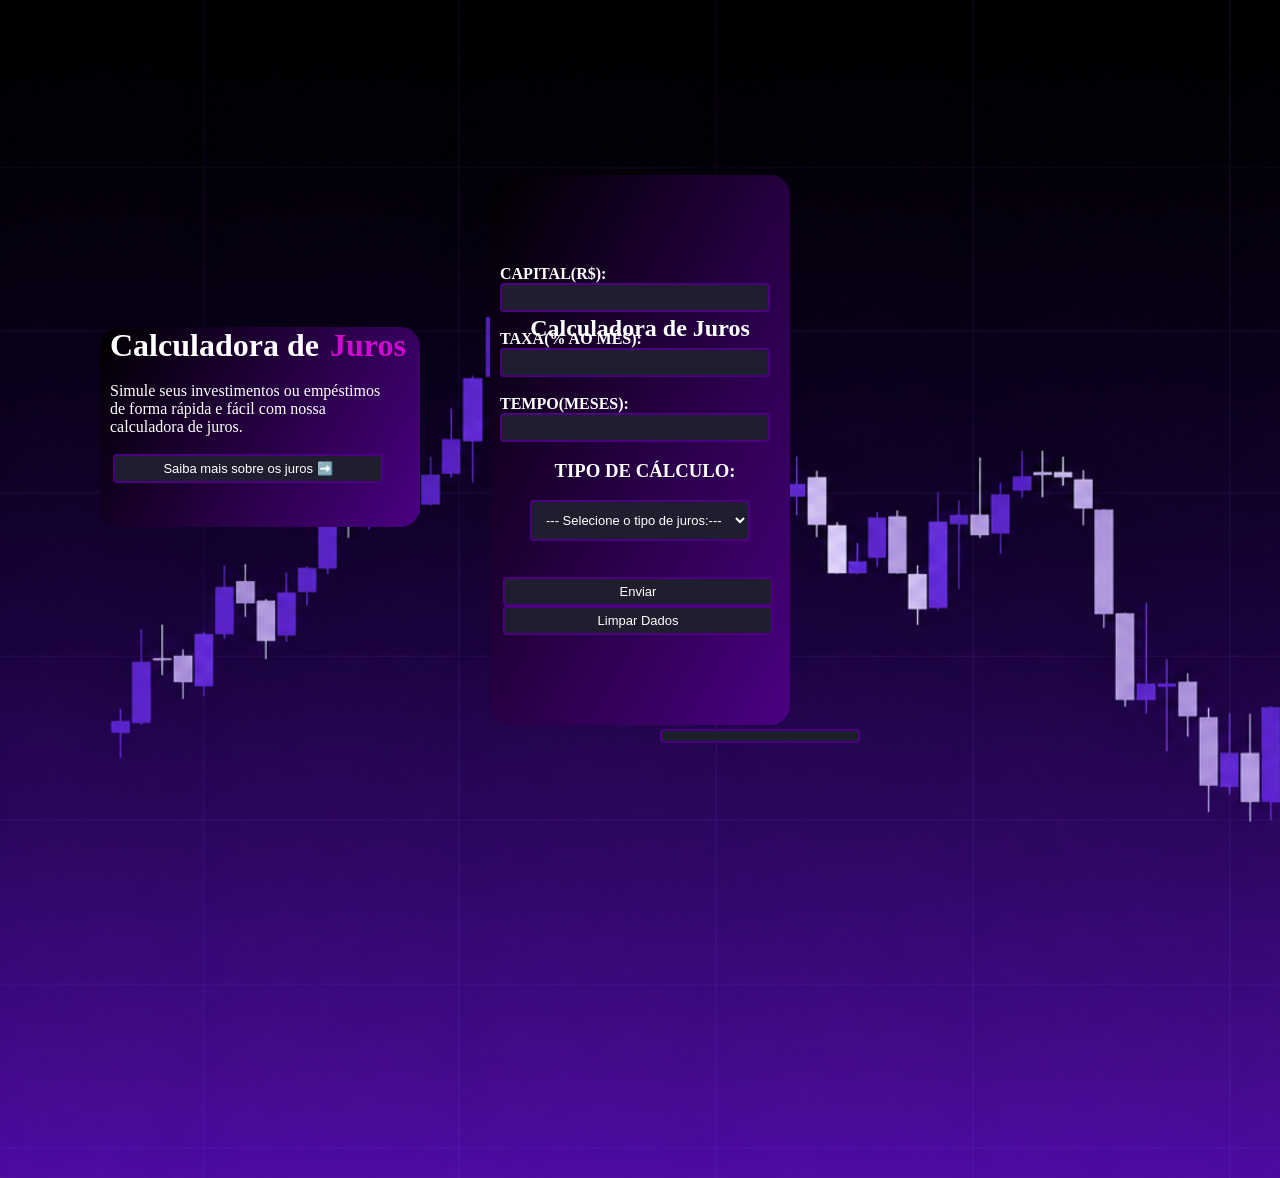
<file: index.html>
<!DOCTYPE html>
<html lang="pt-br">
<head>
    <meta charset="UTF-8">
    <meta name="viewport" content="width=device-width, initial-scale=1.0">
    <link rel="stylesheet" href="./style.css">
    <title>Calculadora</title>
</head>
<body>
<div class="container">

    <div class="card">
        
         <form action="">
        <label for="capital">CAPITAL(R$):</label> <br>
        <input type="number" id="capital" name="capital"> <br> <br>


         <label for="taxa">TAXA(% AO MÊS):</label> <br>
        <input type="number" id="taxa" name="taxa"> <br> <br>

         <label for="tempo">TEMPO(MESES):</label> <br>
        <input type="number" id="tempo" name="tempo"> <br> <br>


        <h3>TIPO DE CÁLCULO:</h3> <br>
        <select name="" id="tipoJuros">

            <option value="" selected disabled>--- Selecione o tipo de juros:---</option> <br>
            <option value="jurosSimples">Juros Simples</option>
            <option value="jurosC">Juros Compostos</option>





        </select>

        
        <div id="arrumar">
      <br><br>  <button type="button" onclick="calcular()">Enviar</button> 

      

      
      <button type="button" onclick="limparDados()">Limpar Dados</button>
      </div>
        
    </form>







    </div>
   



</div>
    
<h2 class="titulo">Calculadora de Juros</h2>



    <script src="script.js"></script>


    <div class="texto">
        <h1>Calculadora de</h1> <br>
        <p>Simule seus investimentos ou empéstimos <br>
        de forma rápida e fácil com nossa <br>
    calculadora de juros.</p> <br>
    

    
   <a href="./pagina.html"> <button>Saiba mais sobre os juros ➡️</button></a>
   </div>
   










    
    

    <h1 class="juros">Juros</h1>

    <h5 id="resultado"></h5>


    
</body>
</html>
</file>
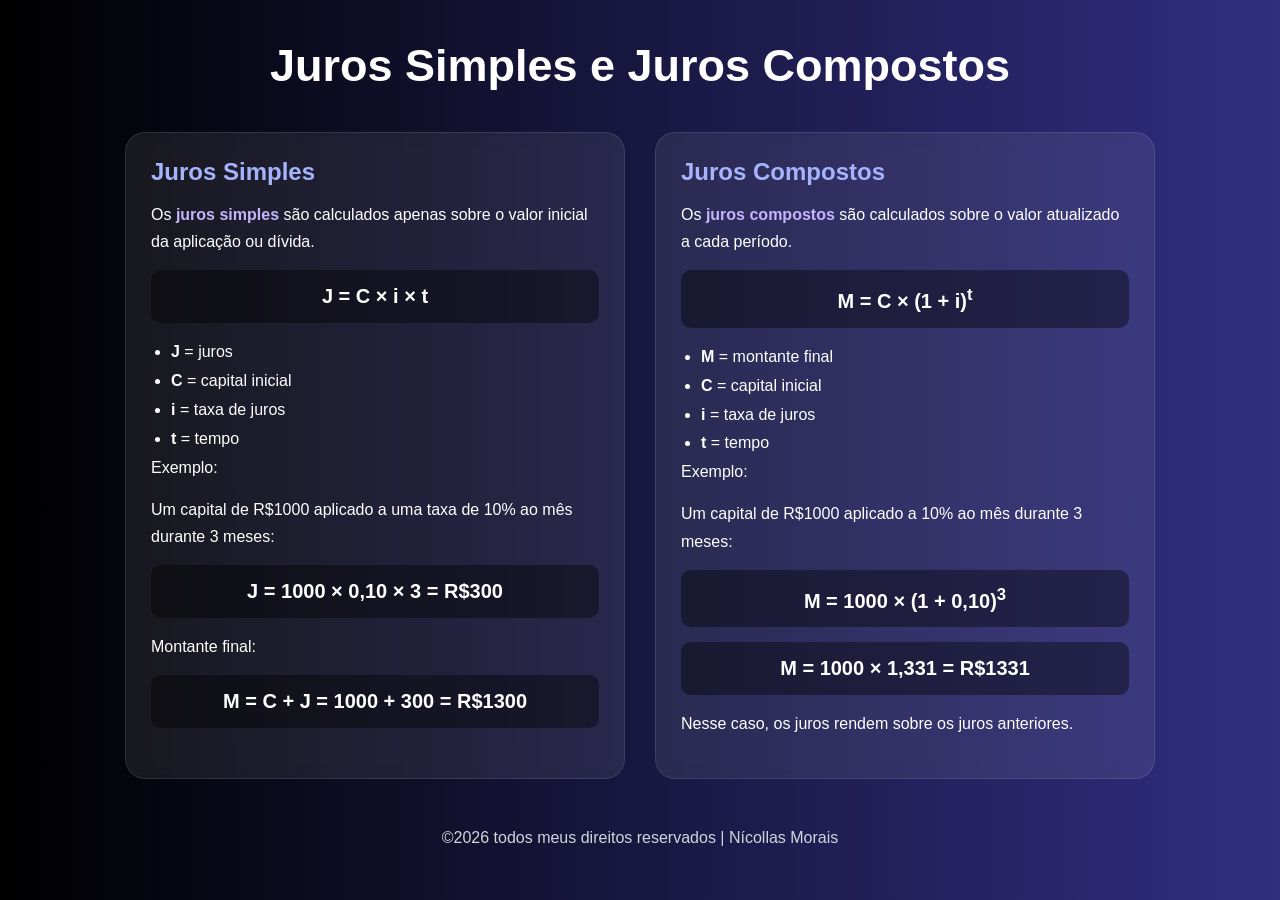
<file: pagina.html>
<html lang="pt-BR">
<head>
  <meta charset="UTF-8">
  <meta name="viewport" content="width=device-width, initial-scale=1.0">
  <link rel="stylesheet" href="pagina.css">
  <title>Juros Simples e Compostos</title>


</head>
<body>

  <h1>Juros Simples e Juros Compostos</h1>

  <div class="container">

    <!-- JUROS SIMPLES -->
    <div class="card">
      <h2>Juros Simples</h2>

      <p>
        Os <span class="destaque">juros simples</span> são calculados apenas
        sobre o valor inicial da aplicação ou dívida.
      </p>

      <div class="formula">
        J = C × i × t
      </div>

      <ul>
        <li><strong>J</strong> = juros</li>
        <li><strong>C</strong> = capital inicial</li>
        <li><strong>i</strong> = taxa de juros</li>
        <li><strong>t</strong> = tempo</li>
      </ul>

      <p>
        Exemplo:
      </p>

      <p>
        Um capital de R$1000 aplicado a uma taxa de 10% ao mês durante
        3 meses:
      </p>

      <div class="formula">
        J = 1000 × 0,10 × 3 = R$300
      </div>

      <p>
        Montante final:
      </p>

      <div class="formula">
        M = C + J = 1000 + 300 = R$1300
      </div>
    </div>

    <!-- JUROS COMPOSTOS -->
    <div class="card">
      <h2>Juros Compostos</h2>

      <p>
        Os <span class="destaque">juros compostos</span> são calculados sobre
        o valor atualizado a cada período.
      </p>

      <div class="formula">
        M = C × (1 + i)<sup>t</sup>
      </div>

      <ul>
        <li><strong>M</strong> = montante final</li>
        <li><strong>C</strong> = capital inicial</li>
        <li><strong>i</strong> = taxa de juros</li>
        <li><strong>t</strong> = tempo</li>
      </ul>

      <p>
        Exemplo:
      </p>

      <p>
        Um capital de R$1000 aplicado a 10% ao mês durante 3 meses:
      </p>

      <div class="formula">
        M = 1000 × (1 + 0,10)<sup>3</sup>
      </div>

      <div class="formula">
        M = 1000 × 1,331 = R$1331
      </div>

      <p>
        Nesse caso, os juros rendem sobre os juros anteriores.
      </p>
    </div>

  </div>

  <footer>
    ©2026 todos meus direitos reservados | Nícollas Morais
  </footer>

</body>
</html>
</file>
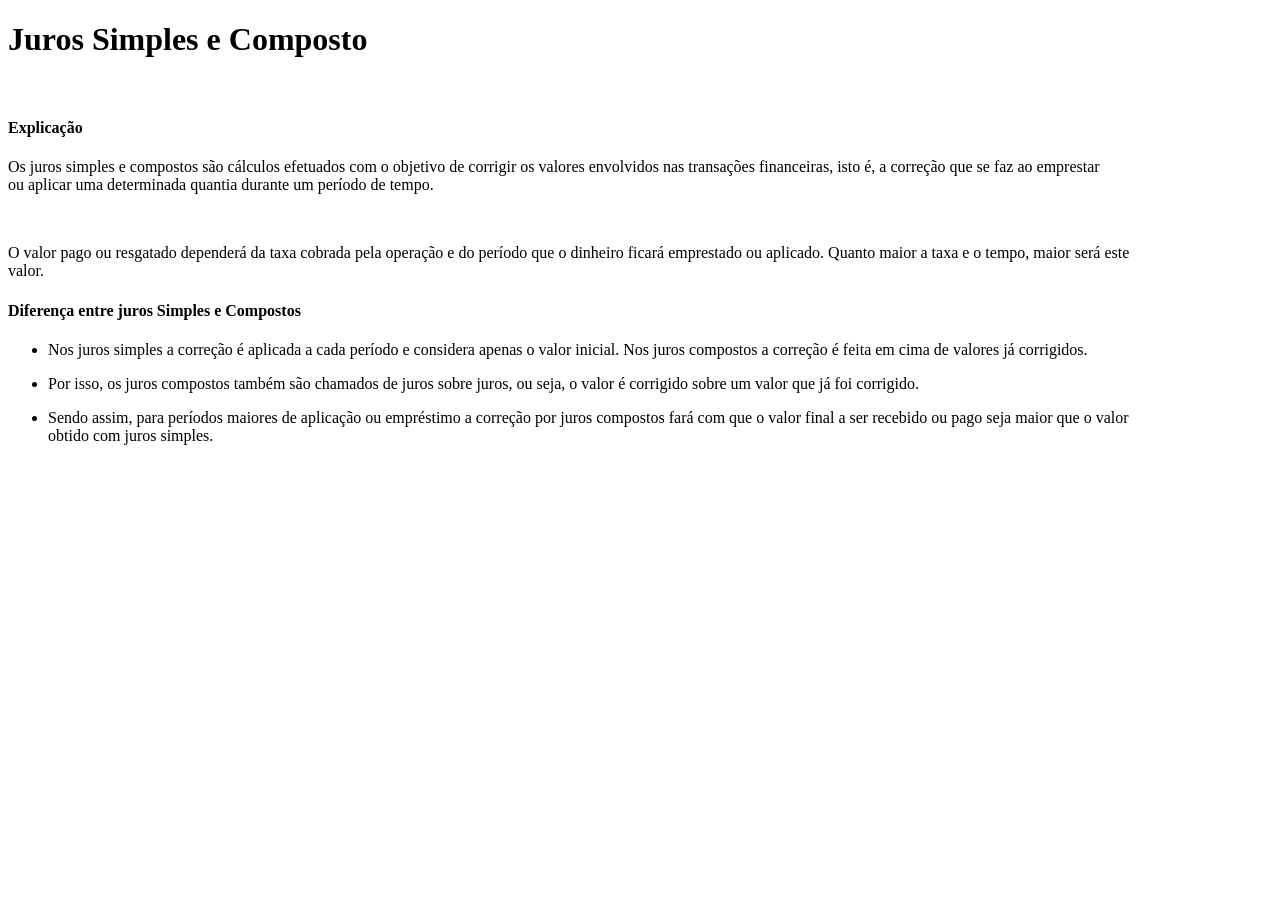
<file: pagina2.html>
<!DOCTYPE html>
<html lang="en">
<head>
    <meta charset="UTF-8">
    <meta name="viewport" content="width=device-width, initial-scale=1.0">
    <title>Juros Simples e Composto</title>
</head>
<body>
    <h1>Juros Simples e Composto</h1><br>
    <h4>Explicação</h4>
    <p>Os juros simples e compostos são cálculos efetuados com o objetivo de corrigir os valores envolvidos nas transações financeiras, isto é, a correção que se faz ao emprestar <br> 
        ou aplicar uma determinada quantia durante um período de tempo.</p><br>

    <p>O valor pago ou resgatado dependerá da taxa cobrada pela operação e do período que o dinheiro ficará emprestado ou aplicado. Quanto maior a taxa e o tempo, maior será este <br> valor.</p>

    <h4>Diferença entre juros Simples e Compostos</h4>
    <ul><li>Nos juros simples a correção é aplicada a cada período e considera apenas o valor inicial. Nos juros compostos a correção é feita em cima de valores já corrigidos.</li></ul><p>

    <ul><li>Por isso, os juros compostos também são chamados de juros sobre juros, ou seja, o valor é corrigido sobre um valor que já foi corrigido.</li></ul> 
    <ul><li>Sendo assim, para períodos maiores de aplicação ou empréstimo a correção por juros compostos fará com que o valor final a ser recebido ou pago seja maior que o valor <br>
 obtido com juros simples.</li></ul> 
</body>
</html>
</file>
<file: style.css>
* {
    margin: 0;
    padding: 0;
    box-sizing: border-box;
}


.container {
    height: 100vh;
    width: 100%;
    display: flex;
    justify-content: center;
    align-items: center;
    
}


.card {
    width: 300px;
    height: 550px;
     background: linear-gradient(300deg, indigo, black );
    border-radius: 20px;
    display: flex;
    justify-content: center;
    align-items: center;
    padding-left: 10px;
}

body{
    /* background: linear-gradient(140deg, indigo, black 80%); */
    background-image: url(./imagem/graficoIndigo.png);
    background-size: cover;
}



label {
    margin-bottom: 8px;
    font-weight: bold;
    color: white;
}



input {
    
    width: 270px;
  padding: 5px;
  border: 2px solid indigo  ;
  border-radius: 4px;
  background-color: #1e1e2f;
  color: white;
  font-size: 13px;
  cursor: pointer;
  outline: none;
  transition: 0.3s;
}


input:hover{
    border-color: #818cf8;
}

input:focus{
    box-shadow: #818cf8;
}








h2{
    color: white;
    display: flex;
justify-content: center;
position: relative;
bottom: 550px;
}

h3{
    color: white;
    display: flex;
    justify-content: center;
}

select{
    position: relative;
    left: 30px;
}

button{
   width: 270px;
  padding: 5px;
  border: 2px solid indigo;
  border-radius: 4px;
  background-color: #1e1e2f;
  color: white;
  font-size: 13px;
  cursor: pointer;
  outline: none;
  transition: 0.3s;
  position: relative;
  left: 3px;
}

button:hover {
    scale: 1.1;
    border-color: #818cf8;
    transition-delay: 1ms;
    transition-duration: 300ms;

}

button:focus{
    box-shadow: #818cf8;
}

.titulo{
    position: relative;
    bottom: 585px;

}

select {
  width: 220px;
  padding: 10px;
  border: 2px solid indigo;
  border-radius: 4px;
  background-color: #1e1e2f;
  color: white;
  font-size: 13px;
  cursor: pointer;
  outline: none;
  transition: 0.3s;
}

select:hover {
  border-color: #818cf8;
}

select:focus {
  box-shadow: 0 0 10px #818cf8;
}



.texto{
    width: 320px;
    height: 200px;
      background: linear-gradient(300deg, indigo, black );
    border-radius: 20px;
    padding-left: 10px;
    position: relative;
    bottom: 600px;
    left: 100px;
    
}

h1{
    color: white;
}

p{
    color: white;
}


.juros{
    color: rgb(209, 8, 209);
    position: relative;
    bottom: 800px;
    left: 330px;
}

#resultado{
    position: relative;
    bottom: 435px;
    left: 660px;
   width: 200px;
  padding: 5px;
  border: 2px solid indigo;
  border-radius: 4px;
  background-color: #1e1e2f;
  color: white;
  font-size: 13px;
  cursor: pointer;
  outline: none;
  transition: 0.3s;
}

#resultado:hover{
    border-color: #818cf8;
}

#resultado:focus{
     box-shadow: 0 0 10px #818cf8;
}


@media(max-width: 600px){

    .card{
         width: 200px;
    height: 450px;
     background: linear-gradient(300deg, indigo, black );
    border-radius: 20px;
    display: flex;
    justify-content: center;
    align-items: center;
    padding-left: 10px;
    position: relative;
    right: 100px;
    
    
}


.container {
    height: 100vh;
    width: 100%;
    display: flex;
    justify-content: center;
    align-items: center;
    
}


input {
    
    width: 170px;
    height: 20px;
  padding: 5px;
  border: 2px solid indigo  ;
  border-radius: 4px;
  background-color: #1e1e2f;
  color: white;
  font-size: 13px;
  cursor: pointer;
  outline: none;
  transition: 0.3s;
  position: relative;
  left: 1px;
}



.texto{
    width: 240px;
    height: 150px;
      background: linear-gradient(300deg, indigo, black );
    border-radius: 20px;
    padding-left: 10px;
    position: relative;
    bottom: 900px;
    left: -10px;
    
}

h1{
    color: white;
    font-size: 15px;
    position: relative;
    left: 30px;
}

p{
    color: white;
    font-size: 12px;
    position: relative;
    left: 15px;
}

.juros{
    color: rgb(109, 109, 234);
    position: relative;
    bottom: 1050px;
    left: 135px;
    text-shadow: 0 0 10px #818cf8;
}


button{
   width: 135px;
   height: 22px;
  padding: 5px;
  border: 2px solid indigo;
  border-radius: 4px;
  background-color: #1e1e2f;
  color: white;
  font-size: 9px;
  cursor: pointer;
  outline: none;
  transition: 0.3s;
  position: relative;
  left: 3px;
}


label {
    margin-bottom: 8px;
    font-size: 10px;
    color: white;   
    position: relative;
}


.titulo{
    position: relative;
    bottom: 655px;
    right: 110px;
    font-size: 15px;
}


select {
  width: 150px;
  padding: 10px;
  border: 2px solid indigo;
  border-radius: 4px;
  background-color: #1e1e2f;
  color: white;
  font-size: 9px;
  cursor: pointer;
  outline: none;
  transition: 0.3s;
  position: relative;
  left: 5px;
}

h3{
    color: white;
    display: flex;
    justify-content: center;
    position: relative;
    right: 20px;
    font-size: 10px;
}

#arrumar{
    position: relative;
    left: 10px;

}

#resultado{
    position: relative;
    bottom: 490px;
    left: 40px;
   width: 150px;
  padding: 5px;
  border: 2px solid indigo;
  border-radius: 4px;
  background-color: #1e1e2f;
  color: white;
  font-size: 13px;
  cursor: pointer;
  outline: none;
  transition: 0.3s;
}

















    }
</file>
<file: pagina.css>
*{
      margin:0;
      padding:0;
      box-sizing:border-box;
      font-family: Arial, Helvetica, sans-serif;
    }

    body{
      background: linear-gradient(to right, #000000, #312e81);
      color: white;
      padding: 40px;
    }

    h1{
      text-align:center;
      margin-bottom:40px;
      font-size: 45px;
    }

    .container{
      display:flex;
      flex-wrap:wrap;
      gap:30px;
      justify-content:center;
    }

    .card{
      background-color: rgba(255,255,255,0.08);
      border: 1px solid rgba(255,255,255,0.1);
      backdrop-filter: blur(8px);
      width: 500px;
      padding: 25px;
      border-radius: 20px;
      transition: 0.3s;
    }

    .card:hover{
      transform: translateY(-5px);
      box-shadow: 0 0 20px rgba(99,102,241,0.5);
    }

    h2{
      color:#a5b4fc;
      margin-bottom:15px;
    }

    p{
      line-height:1.7;
      margin-bottom:15px;
    }

    .formula{
      background-color: rgba(0,0,0,0.4);
      padding:15px;
      border-radius:10px;
      margin:15px 0;
      font-size:20px;
      text-align:center;
      font-weight:bold;
    }

    ul{
      margin-left:20px;
      line-height:1.8;
    }

    .destaque{
      color:#c4b5fd;
      font-weight:bold;
    }

    footer{
      margin-top:50px;
      text-align:center;
      color:#d1d5db;
    }
</file>
